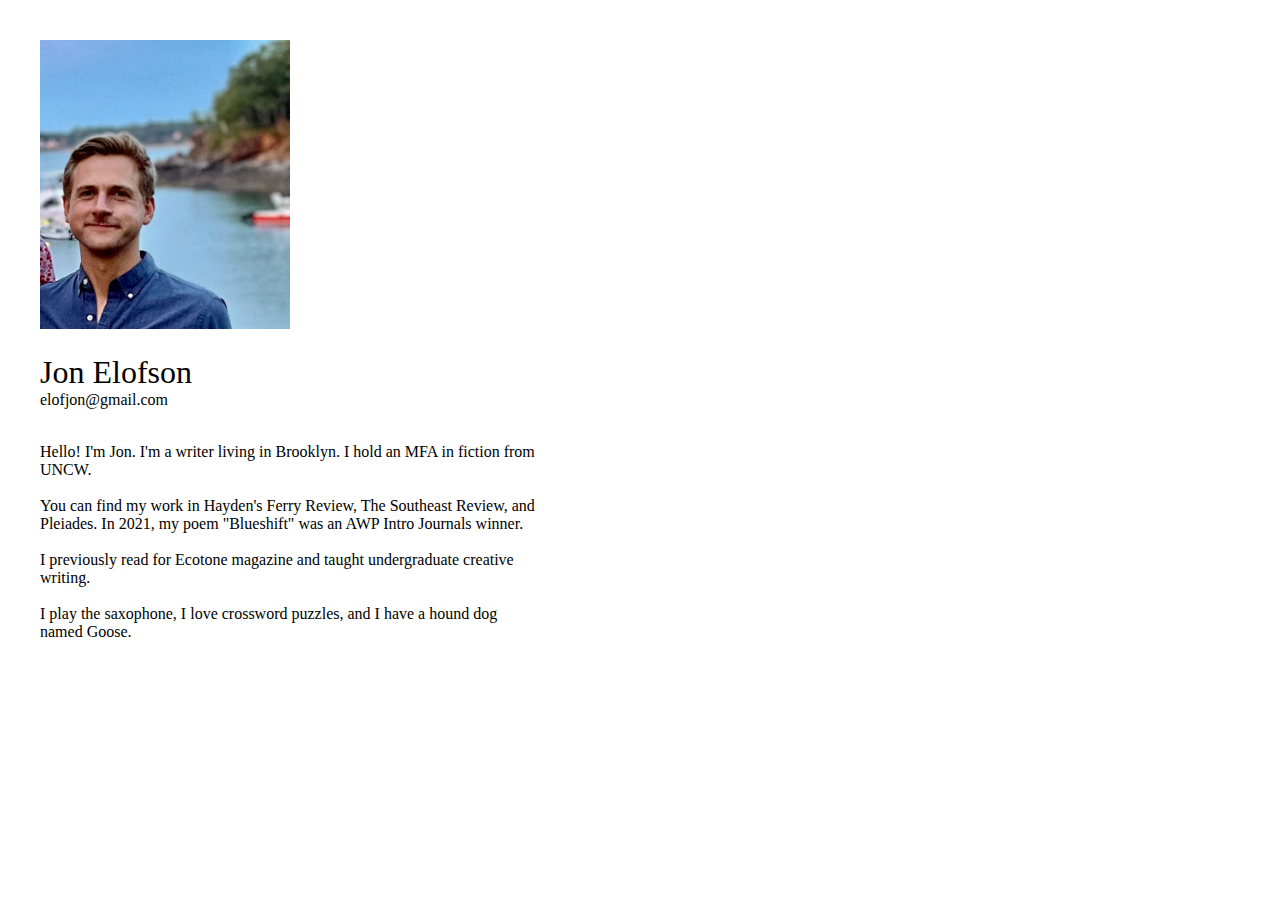
<file: index.html>
<!DOCTYPE html>
<html>
  <head>
    <meta charset="utf-8">
    <title>Jon Elofson</title>
    <link rel="icon" type="img/ico" href="./images/favicon.ico">
    <script src="http://www.google.com/jsapi" type="text/javascript"></script>
    <link type="text/css"rel="stylesheet" href="./css/base.css">
    <link rel="stylesheet" media="screen" href="https://fontlibrary.org//face/butler" type="text/css"/>
    <script type="text/javascript">google.load("jquery", "1.3.2");</script>
    <script>
      window.dataLayer = window.dataLayer || [];
      function gtag(){dataLayer.push(arguments);}
      gtag('js', new Date());

      gtag('config', 'G-7QVXKVWNZQ');
    </script>
    <meta name='viewport' content='width=device-width, initial-scale=1'>
  </head>
  <bsody>
    <div class="row">
      <div class="column">
        <img class="mepic" src="./images/me.jpeg" alt="this is me">
        <h1 class="name">Jon Elofson</h1>
        <h2 class="subtitle"><a href="mailto:elofjon@gmail.com?subject=hi%20jon">elofjon@gmail.com</a></h2>
        <br/>
        <div class="bioparagraph">
          <p>
            Hello! I'm Jon. I'm a writer living in Brooklyn. I hold an MFA in fiction from UNCW.
            <br><br/>
            You can find my work in
            <a href="http://haydensferryreview.com/">Hayden's Ferry Review</a>,
            <a href="https://www.southeastreview.org/single-post/39-2-jon-elofson">The Southeast Review</a>, and
            <a href="https://pleiadesmag.com/">Pleiades</a>. In 2021, my poem "Blueshift" was an <a href="https://www.awpwriter.org/contests/intro_journals_project_overview">
              AWP Intro Journals winner</a>.
            <br><br/>
            I previously read for <a href="https://ecotonemagazine.org/">Ecotone magazine</a> and taught
            undergraduate creative writing.
            <br><br/>
            I play the saxophone, I love crossword puzzles, and I have a hound dog named Goose.
          </p>
        </div>
      </div>
    </div>
  </body>
</html>
</file>
<file: css/base.css>
body {
  background-color: white;
  font-family: 'Helvetica Neue';
  padding: 32px;
}
h1, h2, h3, h4, h5, h6 {
 font-weight: 500;
}
h2.subtitle {
  font-size: 100%;
  margin-top: 0px;
  margin-bottom: 0px;
}
h1.name {
  margin-bottom: 0px;
}
img.mepic {
  max-width: 250px;
}
a {
  color: black;
}
ul a {
  color: black;
  font-style: normal;
  text-decoration: none;
}

.column {
  float: left;
  padding-bottom: 50px;
}

/* Clear floats after the columns */
.row:after {
  content: "";
  display: table;
  clear: both;
}

a, u {
    text-decoration: none;
}

a:hover {
  color: blue;
}

.bioparagraph {
  max-width: 500px;
}
</file>
